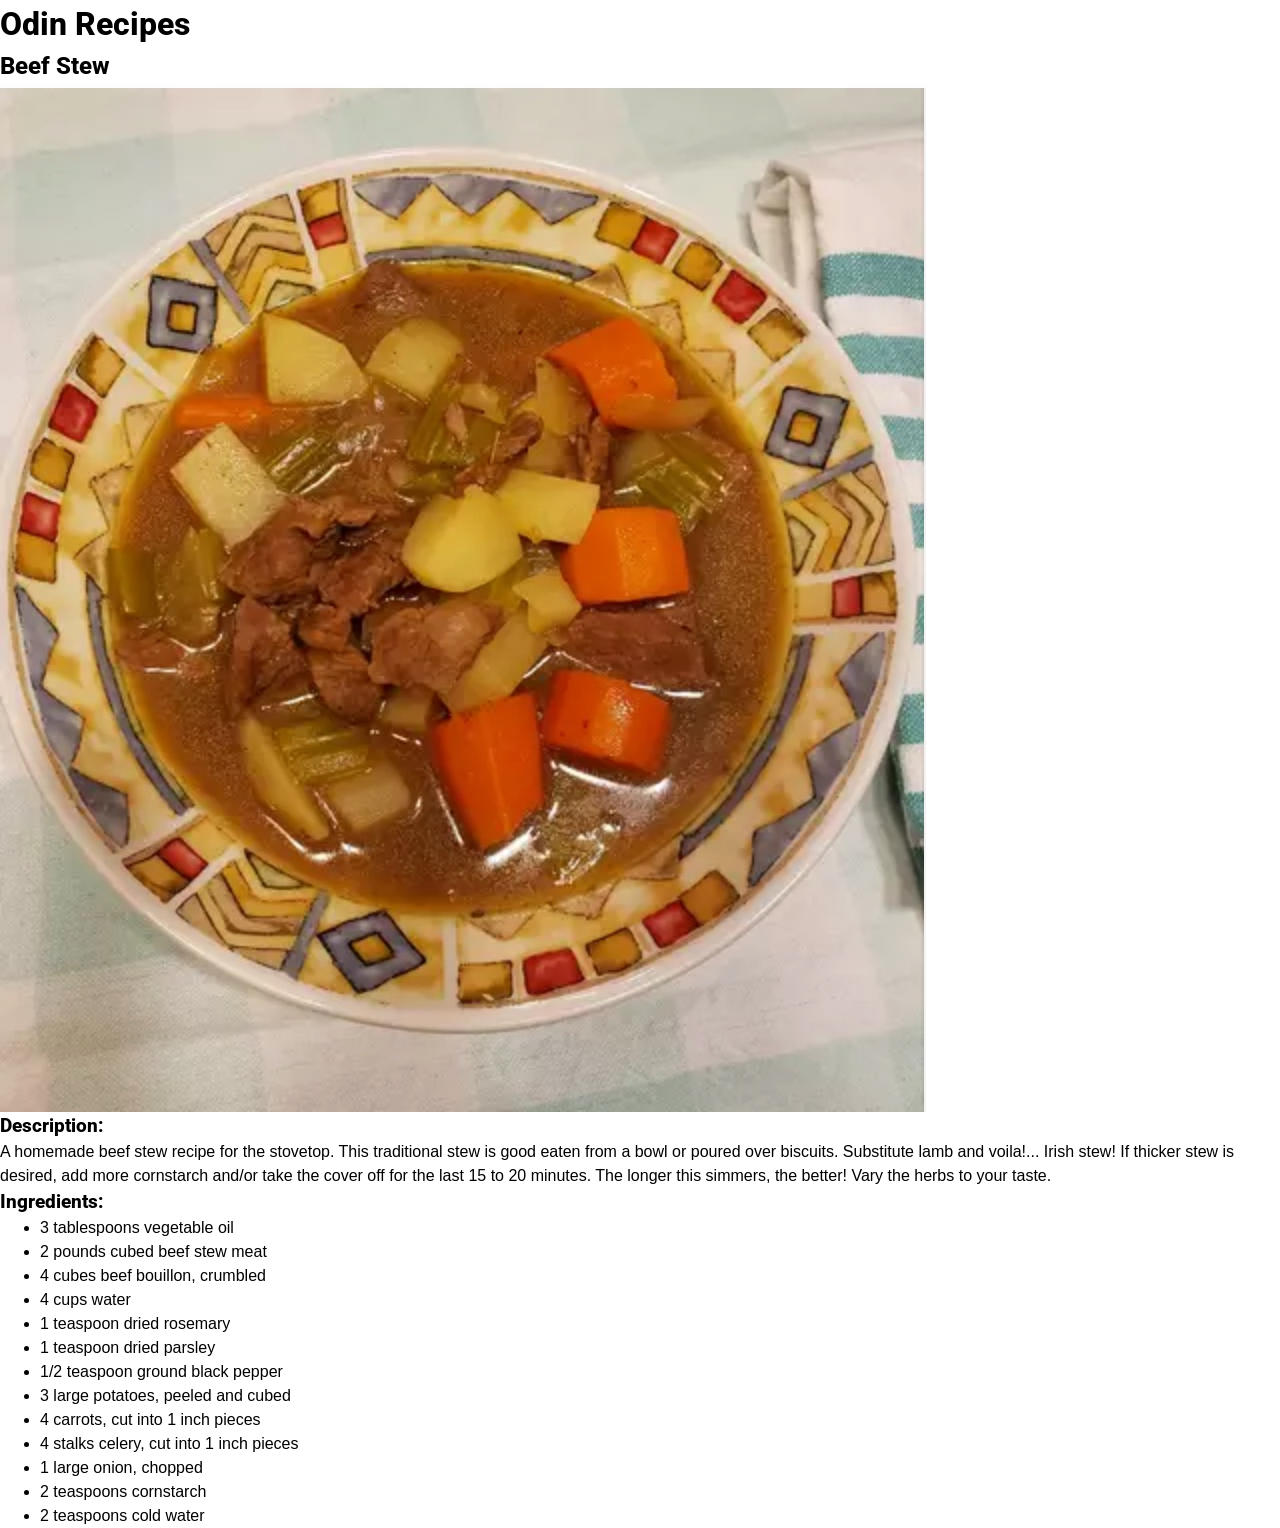
<file: recipes/beef-stew.html>
<!DOCTYPE html>
<html lang="en">
	<head>
		<meta charset="UTF-8" />
		<meta http-equiv="X-UA-Compatible" content="IE=edge" />
		<meta name="viewport" content="width=device-width, initial-scale=1.0" />
		<title>Odin Recipes :: Beef Stew</title>
		<link rel="preconnect" href="https://fonts.googleapis.com" />
		<link rel="preconnect" href="https://fonts.gstatic.com" crossorigin />
		<link
			href="https://fonts.googleapis.com/css2?family=Roboto&display=swap"
			rel="stylesheet"
		/>
		<link rel="stylesheet" href="../css/reset.css" />
		<link rel="stylesheet" href="../css/styles.css" />
	</head>
	<body>
		<h1>Odin Recipes</h1>
		<h2>Beef Stew</h2>
		<img
			src="/recipes/assets/img/beef_stew.jpeg"
			alt="A bowl of delicious beef stew"
		/>

		<h3>Description:</h3>
		<p>
			A homemade beef stew recipe for the stovetop. This traditional stew is
			good eaten from a bowl or poured over biscuits. Substitute lamb and
			voila!... Irish stew! If thicker stew is desired, add more cornstarch
			and/or take the cover off for the last 15 to 20 minutes. The longer this
			simmers, the better! Vary the herbs to your taste.
		</p>

		<h3>Ingredients:</h3>
		<ul>
			<li>3 tablespoons vegetable oil</li>
			<li>2 pounds cubed beef stew meat</li>
			<li>4 cubes beef bouillon, crumbled</li>
			<li>4 cups water</li>
			<li>1 teaspoon dried rosemary</li>
			<li>1 teaspoon dried parsley</li>
			<li>1/2 teaspoon ground black pepper</li>
			<li>3 large potatoes, peeled and cubed</li>
			<li>4 carrots, cut into 1 inch pieces</li>
			<li>4 stalks celery, cut into 1 inch pieces</li>
			<li>1 large onion, chopped</li>
			<li>2 teaspoons cornstarch</li>
			<li>2 teaspoons cold water</li>
		</ul>
	</body>
</html>
</file>
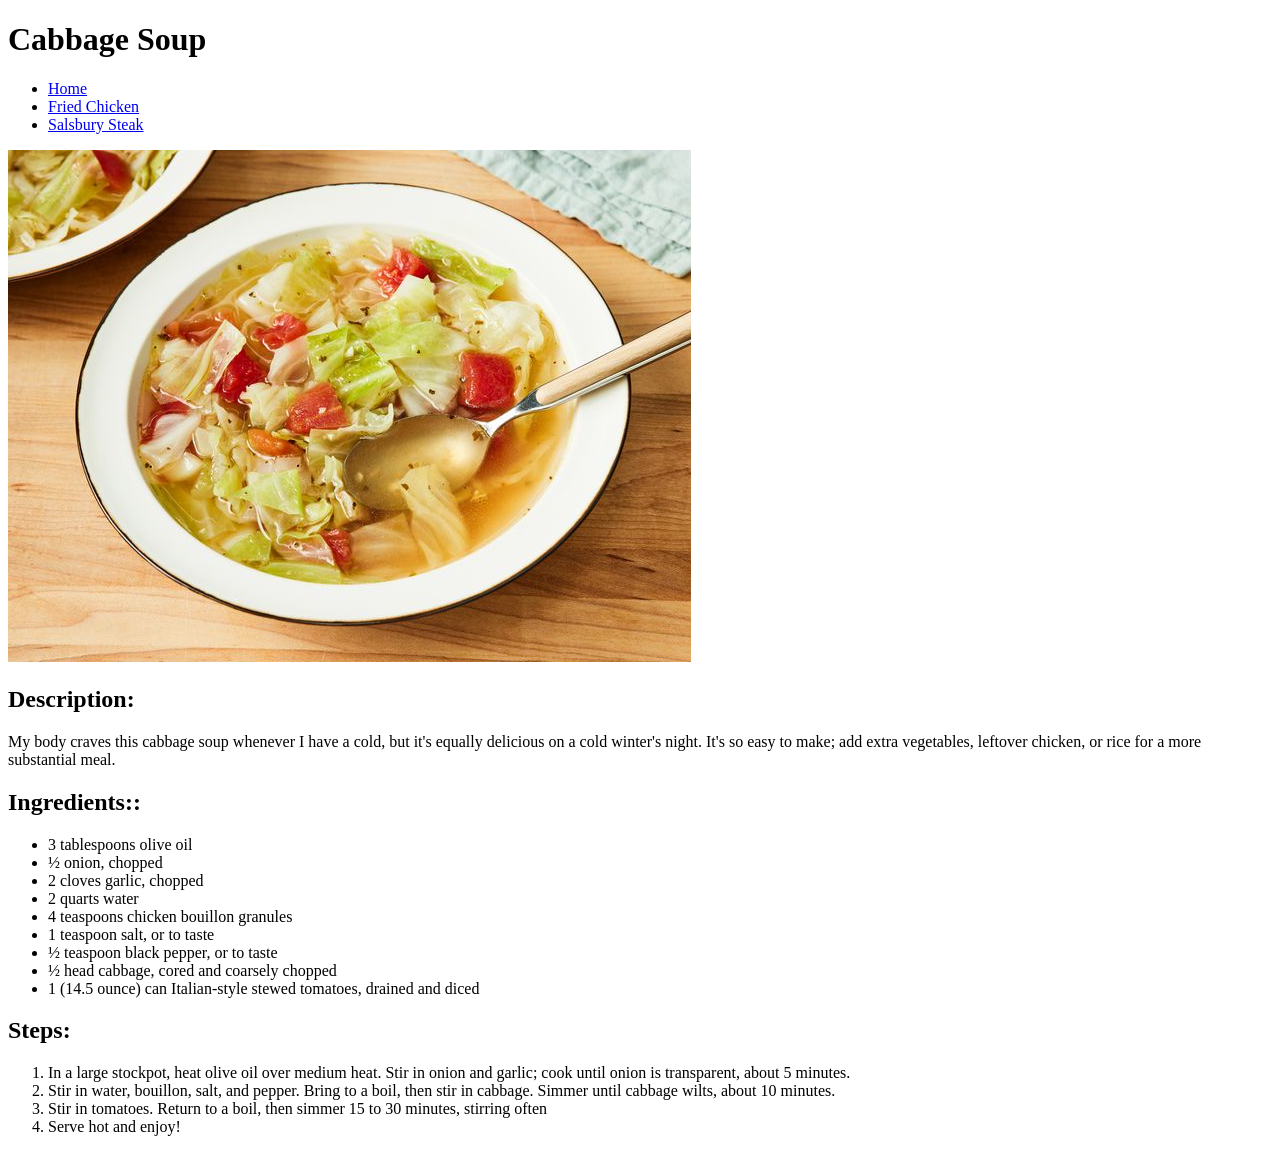
<file: recipes/cabbage_soup.html>
<!DOCTYPE html>
<html lang="en">
<head>
    <meta charset="UTF-8">
    <meta name="viewport" content="width=device-width, initial-scale=1.0">
    <title>Cabbage Soup - The Odin Project - Recipes Project</title>
</head>
<body>
    <h1>Cabbage Soup</h1>
    <nav>
        <ul>
            <li><a href="../index.html">Home</a></li>
            <li><a href="./fried_chicken.html">Fried Chicken</a></li>
            <li><a href="./salisbury_steak.html">Salsbury Steak</a></li>
        </ul>
    </nav>
    <img src="../assets/images/cabbage_soup.jpg" alt="a bowl containing cabbage soup" height="auto" width="auto" />
    <h2>Description:</h2>
    <p>My body craves this cabbage soup whenever I have a cold, but it's equally delicious on a cold winter's night. It's so easy to make; add extra vegetables, leftover chicken, or rice for a more substantial meal.</p>
    <h2>Ingredients::</h2>
    <ul>
        <li>3 tablespoons olive oil</li>
        <li>½ onion, chopped</li>
        <li>2 cloves garlic, chopped</li>
        <li>2 quarts water</li>
        <li>4 teaspoons chicken bouillon granules</li>
        <li>1 teaspoon salt, or to taste</li>
        <li>½ teaspoon black pepper, or to taste</li>
        <li>½ head cabbage, cored and coarsely chopped</li>
        <li>1 (14.5 ounce) can Italian-style stewed tomatoes, drained and diced</li>
    </ul>
    <h2>Steps:</h2>
    <ol>
        <li>In a large stockpot, heat olive oil over medium heat. Stir in onion and garlic; cook until onion is transparent, about 5 minutes.</li>
        <li>Stir in water, bouillon, salt, and pepper. Bring to a boil, then stir in cabbage. Simmer until cabbage wilts, about 10 minutes.</li>
        <li>Stir in tomatoes. Return to a boil, then simmer 15 to 30 minutes, stirring often</li>
        <li>Serve hot and enjoy!</li>
    </ol>
</body>
</html>
</file>
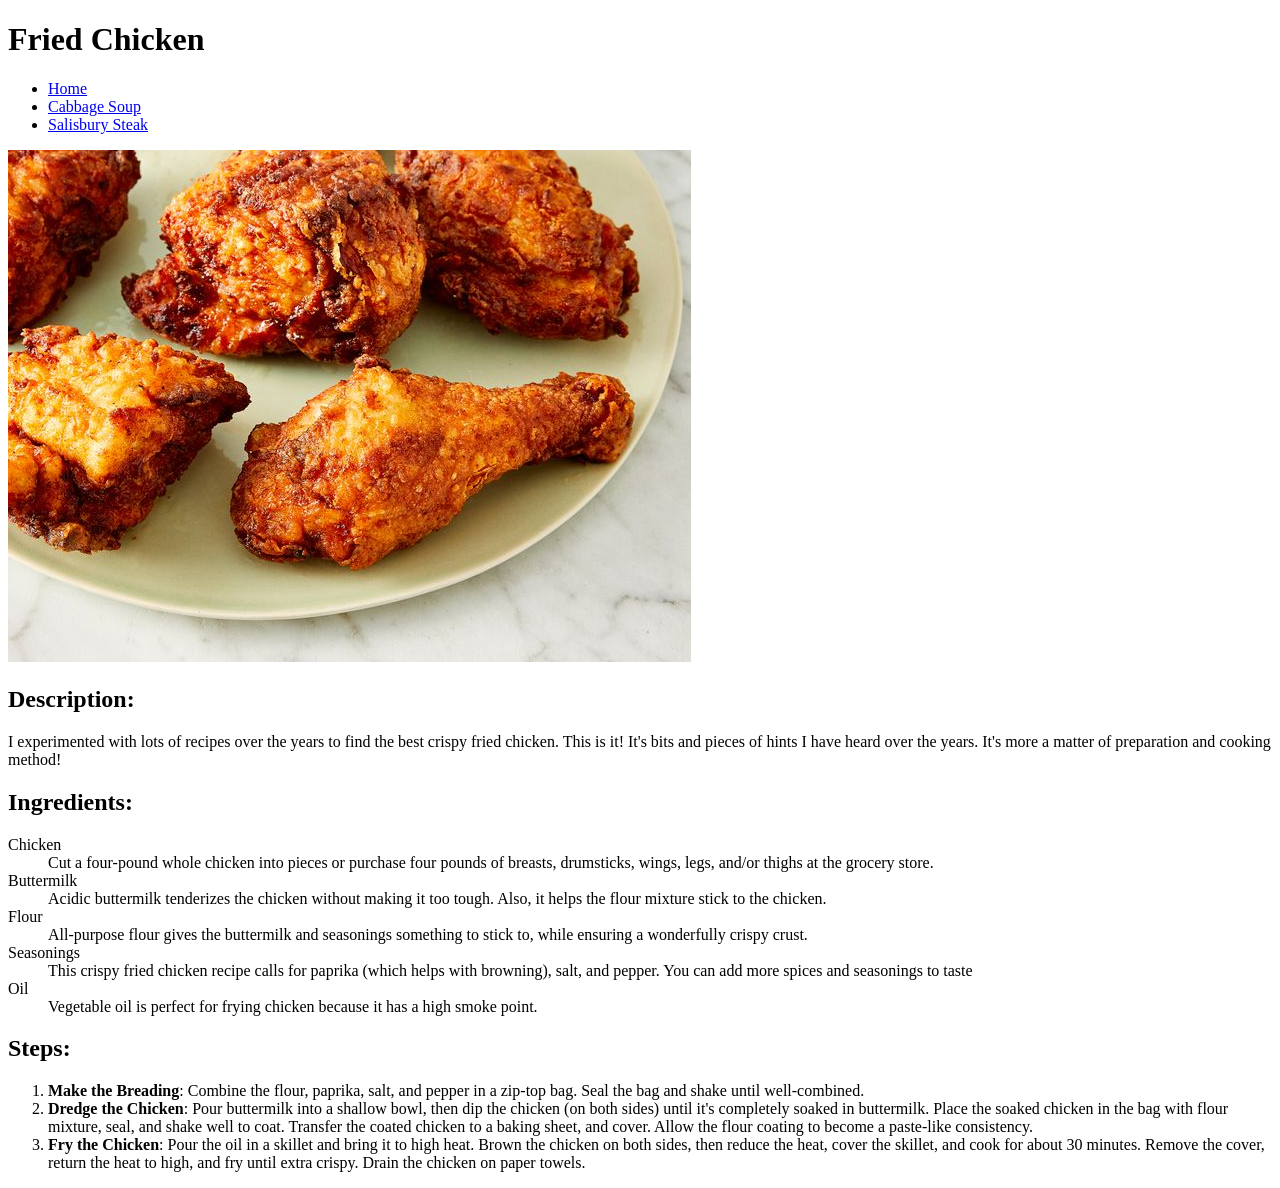
<file: recipes/fried_chicken.html>
<!DOCTYPE html>
<html lang="en">
<head>
    <meta charset="UTF-8">
    <meta name="viewport" content="width=device-width, initial-scale=1.0">
    <title>Fried Chicken - The Odin Project - Recipes Project</title>
</head>
<body>
    <h1>Fried Chicken</h1>
    <nav>
        <ul>
            <li><a href="../index.html">Home</a></li>
            <li><a href="./cabbage_soup.html">Cabbage Soup</a></li>
            <li><a href="./salisbury_steak.html">Salisbury Steak</a></li>
        </ul>
    </nav>
    <img src="../assets/images/fried_chicken.jpg" alt="plate of fried chicken drumsticks" height="auto" width="auto" />
    <h2>Description:</h2>
    <p>I experimented with lots of recipes over the years to find the best crispy fried chicken. This is it! It's bits and pieces of hints I have heard over the years. It's more a matter of preparation and cooking method!</p>
    <h2>Ingredients:</h2>
    <dl>
        <dt>Chicken</dt>
            <dd>Cut a four-pound whole chicken into pieces or purchase four pounds of breasts, drumsticks, wings, legs, and/or thighs at the grocery store.</dd>
        <dt>Buttermilk</dt>
            <dd>Acidic buttermilk tenderizes the chicken without making it too tough. Also, it helps the flour mixture stick to the chicken.</dd>
        <dt>Flour</dt>
            <dd>All-purpose flour gives the buttermilk and seasonings something to stick to, while ensuring a wonderfully crispy crust.</dd>
        <dt>Seasonings</dt>
            <dd>This crispy fried chicken recipe calls for paprika (which helps with browning), salt, and pepper. You can add more spices and seasonings to taste</dd>
        <dt>Oil</dt>
            <dd>Vegetable oil is perfect for frying chicken because it has a high smoke point.</dd>
    </dl>
    <h2>Steps:</h2>
    <ol>
        <li><strong>Make the Breading</strong>: Combine the flour, paprika, salt, and pepper in a zip-top bag. Seal the bag and shake until well-combined.</li>
        <li><strong>Dredge the Chicken</strong>: Pour buttermilk into a shallow bowl, then dip the chicken (on both sides) until it's completely soaked in buttermilk. Place the soaked chicken in the bag with flour mixture, seal, and shake well to coat. Transfer the coated chicken to a baking sheet, and cover. Allow the flour coating to become a paste-like consistency.</li>
        <li><strong>Fry the Chicken</strong>: Pour the oil in a skillet and bring it to high heat. Brown the chicken on both sides, then reduce the heat, cover the skillet, and cook for about 30 minutes. Remove the cover, return the heat to high, and fry until extra crispy. Drain the chicken on paper towels.</li>
    </ol>
</body>
</html>
</file>
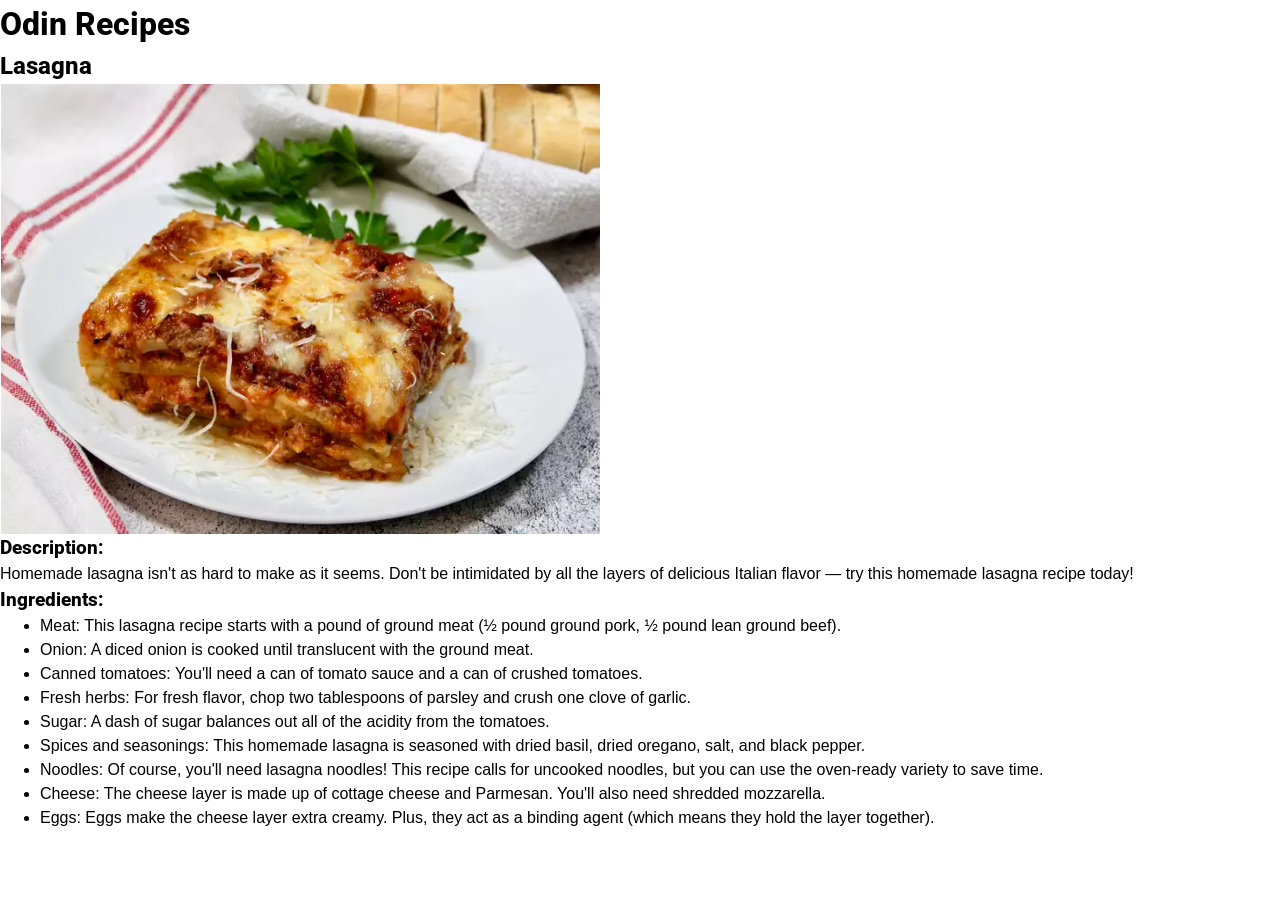
<file: recipes/lasagna.html>
<!DOCTYPE html>
<html lang="en">
	<head>
		<meta charset="UTF-8" />
		<meta http-equiv="X-UA-Compatible" content="IE=edge" />
		<meta name="viewport" content="width=device-width, initial-scale=1.0" />
		<title>Odin Recipies :: Lasagna</title>
		<link rel="preconnect" href="https://fonts.googleapis.com" />
		<link rel="preconnect" href="https://fonts.gstatic.com" crossorigin />
		<link
			href="https://fonts.googleapis.com/css2?family=Roboto&display=swap"
			rel="stylesheet"
		/>
		<link rel="stylesheet" href="../css/reset.css" />
		<link rel="stylesheet" href="../css/styles.css" />
	</head>
	<body>
		<h1>Odin Recipes</h1>
		<h2>Lasagna</h2>
		<img
			src="/recipes/assets/img/lasagna_01.png"
			alt="A plate of delious lasagna"
		/>

		<h3>Description:</h3>
		<p>
			Homemade lasagna isn't as hard to make as it seems. Don't be intimidated
			by all the layers of delicious Italian flavor — try this homemade lasagna
			recipe today!
		</p>

		<h3>Ingredients:</h3>
		<ul>
			<li>
				Meat: This lasagna recipe starts with a pound of ground meat (½ pound
				ground pork, ½ pound lean ground beef).
			</li>
			<li>
				Onion: A diced onion is cooked until translucent with the ground meat.
			</li>
			<li>
				Canned tomatoes: You'll need a can of tomato sauce and a can of crushed
				tomatoes.
			</li>
			<li>
				Fresh herbs: For fresh flavor, chop two tablespoons of parsley and crush
				one clove of garlic.
			</li>
			<li>
				Sugar: A dash of sugar balances out all of the acidity from the
				tomatoes.
			</li>
			<li>
				Spices and seasonings: This homemade lasagna is seasoned with dried
				basil, dried oregano, salt, and black pepper.
			</li>
			<li>
				Noodles: Of course, you'll need lasagna noodles! This recipe calls for
				uncooked noodles, but you can use the oven-ready variety to save time.
			</li>
			<li>
				Cheese: The cheese layer is made up of cottage cheese and Parmesan.
				You'll also need shredded mozzarella.
			</li>
			<li>
				Eggs: Eggs make the cheese layer extra creamy. Plus, they act as a
				binding agent (which means they hold the layer together).
			</li>
		</ul>
	</body>
</html>
</file>
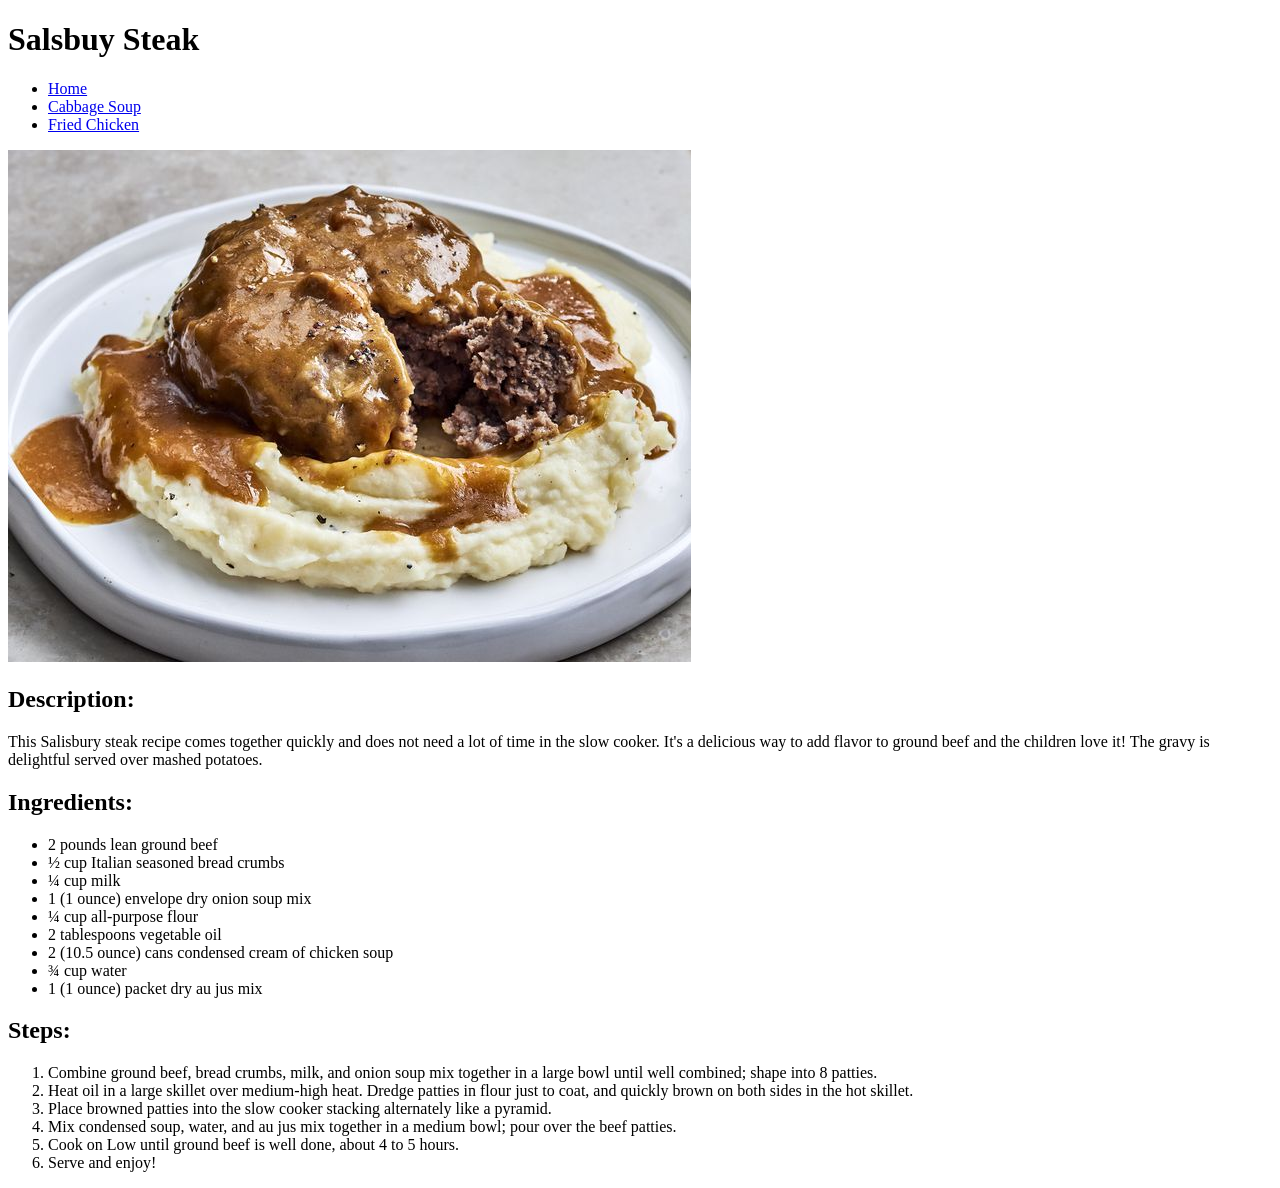
<file: recipes/salisbury_steak.html>
<!DOCTYPE html>
<html lang="en">
<head>
    <meta charset="UTF-8">
    <meta name="viewport" content="width=device-width, initial-scale=1.0">
    <title>Salsbury Steak - The Odin Project - Recipes Project</title>
</head>
<body>
    <h1>Salsbuy Steak</h1>
    <nav>
        <ul>
            <li><a href="../index.html">Home</a></li>
            <li><a href="./cabbage_soup.html">Cabbage Soup</a></li>
            <li><a href="./fried_chicken.html">Fried Chicken</a></li>
        </ul>
    </nav>
    <img src="../assets/images/salisbury_steak.jpg" alt="plate of salisbury steak on top of mashed potatoes" height="auto" width="auto" />
    <h2>Description:</h2>
    <p>This Salisbury steak recipe comes together quickly and does not need a lot of time in the slow cooker. It's a delicious way to add flavor to ground beef and the children love it! The gravy is delightful served over mashed potatoes.</p>
    <h2>Ingredients:</h2>
    <ul>
        <li>2 pounds lean ground beef</li>
        <li>½ cup Italian seasoned bread crumbs</li>
        <li>¼ cup milk</li>
        <li>1 (1 ounce) envelope dry onion soup mix</li>
        <li>¼ cup all-purpose flour</li>
        <li>2 tablespoons vegetable oil</li>
        <li>2 (10.5 ounce) cans condensed cream of chicken soup</li>
        <li>¾ cup water</li>
        <li>1 (1 ounce) packet dry au jus mix</li>
    </ul>
    <h2>Steps:</h2>
    <ol>
        <li>Combine ground beef, bread crumbs, milk, and onion soup mix together in a large bowl until well combined; shape into 8 patties.</li>
        <li>Heat oil in a large skillet over medium-high heat. Dredge patties in flour just to coat, and quickly brown on both sides in the hot skillet.</li>
        <li>Place browned patties into the slow cooker stacking alternately like a pyramid.</li>
        <li>Mix condensed soup, water, and au jus mix together in a medium bowl; pour over the beef patties.</li>
        <li>Cook on Low until ground beef is well done, about 4 to 5 hours.</li>
        <li>Serve and enjoy!</li>
    </ol>
</body>
</html>
</file>
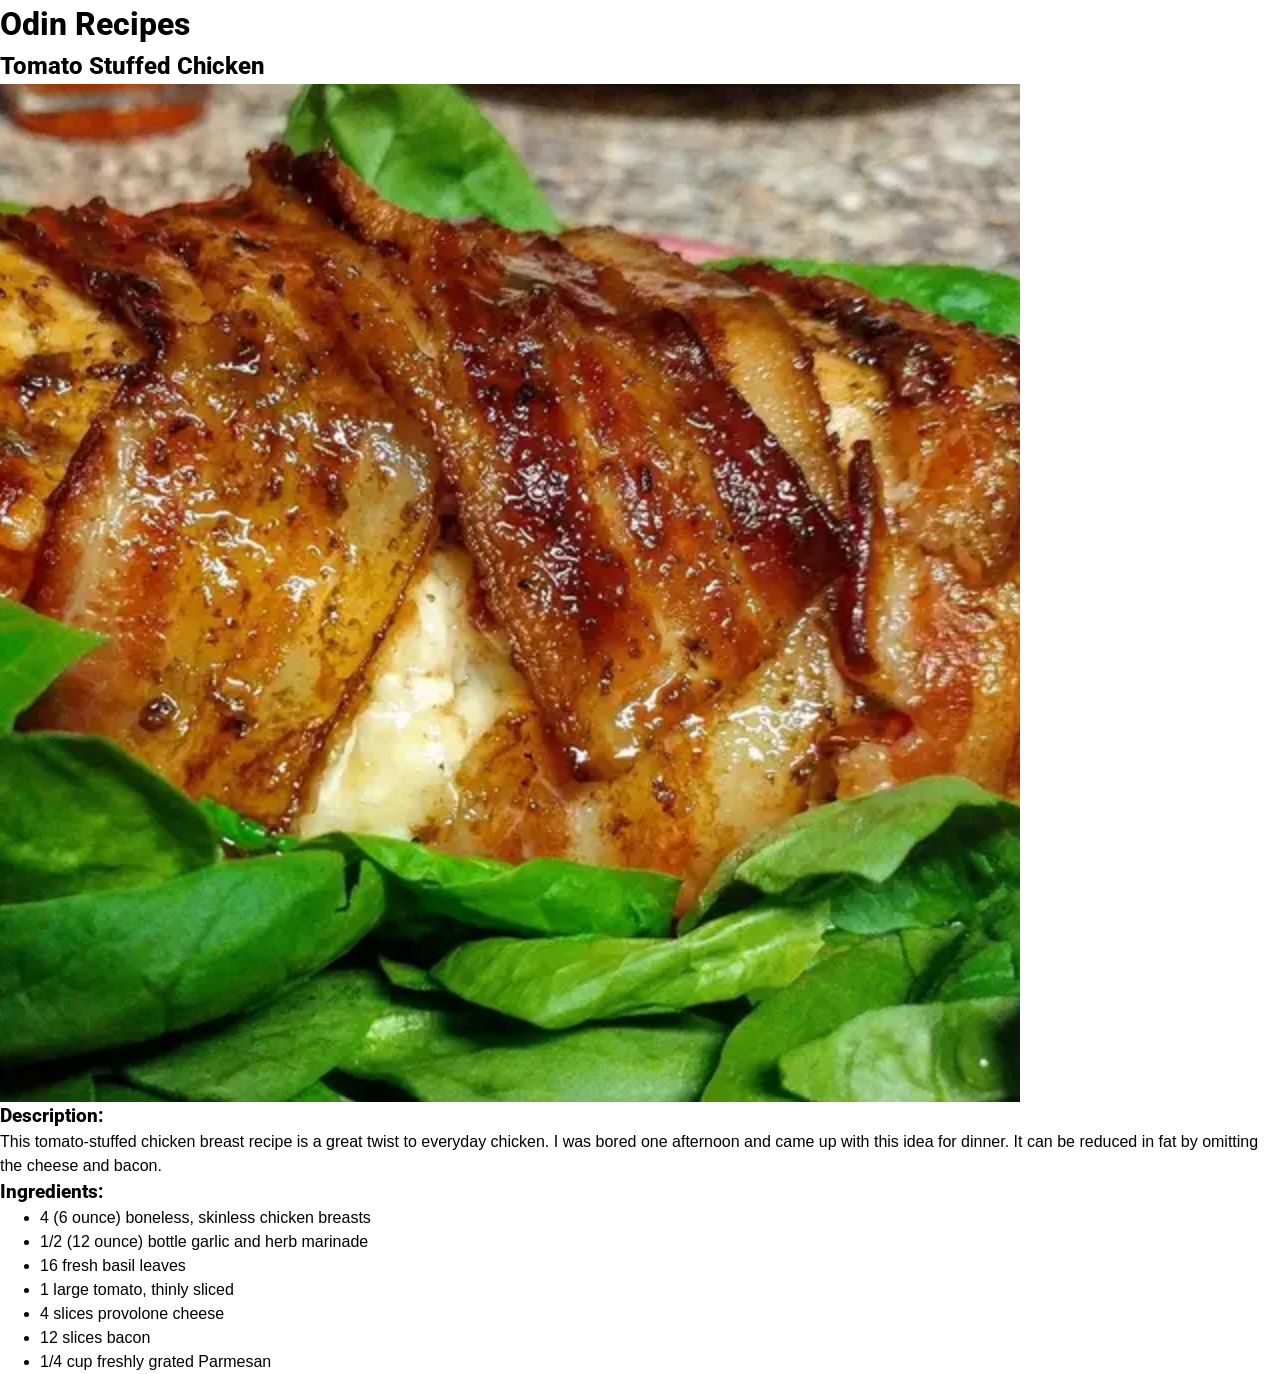
<file: recipes/stuffed-chicken.html>
<!DOCTYPE html>
<html lang="en">
	<head>
		<meta charset="UTF-8" />
		<meta http-equiv="X-UA-Compatible" content="IE=edge" />
		<meta name="viewport" content="width=device-width, initial-scale=1.0" />
		<title>Odin Recipes :: Stuffed Chicken</title>
		<link rel="preconnect" href="https://fonts.googleapis.com" />
		<link rel="preconnect" href="https://fonts.gstatic.com" crossorigin />
		<link
			href="https://fonts.googleapis.com/css2?family=Roboto&display=swap"
			rel="stylesheet"
		/>
		<link rel="stylesheet" href="../css/reset.css" />
		<link rel="stylesheet" href="../css/styles.css" />
	</head>
	<body>
		<h1>Odin Recipes</h1>
		<h2>Tomato Stuffed Chicken</h2>
		<img
			src="/recipes/assets/img/stuffed_chicken.jpeg"
			alt="A close up view of delicious tomato stuffed chicken"
		/>

		<h3>Description:</h3>
		<p>
			This tomato-stuffed chicken breast recipe is a great twist to everyday
			chicken. I was bored one afternoon and came up with this idea for dinner.
			It can be reduced in fat by omitting the cheese and bacon.
		</p>

		<h3>Ingredients:</h3>
		<ul>
			<li>4 (6 ounce) boneless, skinless chicken breasts</li>
			<li>1/2 (12 ounce) bottle garlic and herb marinade</li>
			<li>16 fresh basil leaves</li>
			<li>1 large tomato, thinly sliced</li>
			<li>4 slices provolone cheese</li>
			<li>12 slices bacon</li>
			<li>1/4 cup freshly grated Parmesan</li>
		</ul>
	</body>
</html>
</file>
<file: css/styles.css>
html,
body {
	font-family: Verdana, Geneva, Tahoma, sans-serif;
}

h1,
h2,
h3,
h4,
h5,
h6 {
	font-family: "Roboto", sans-serif;
	font-weight: 800;
}
</file>
